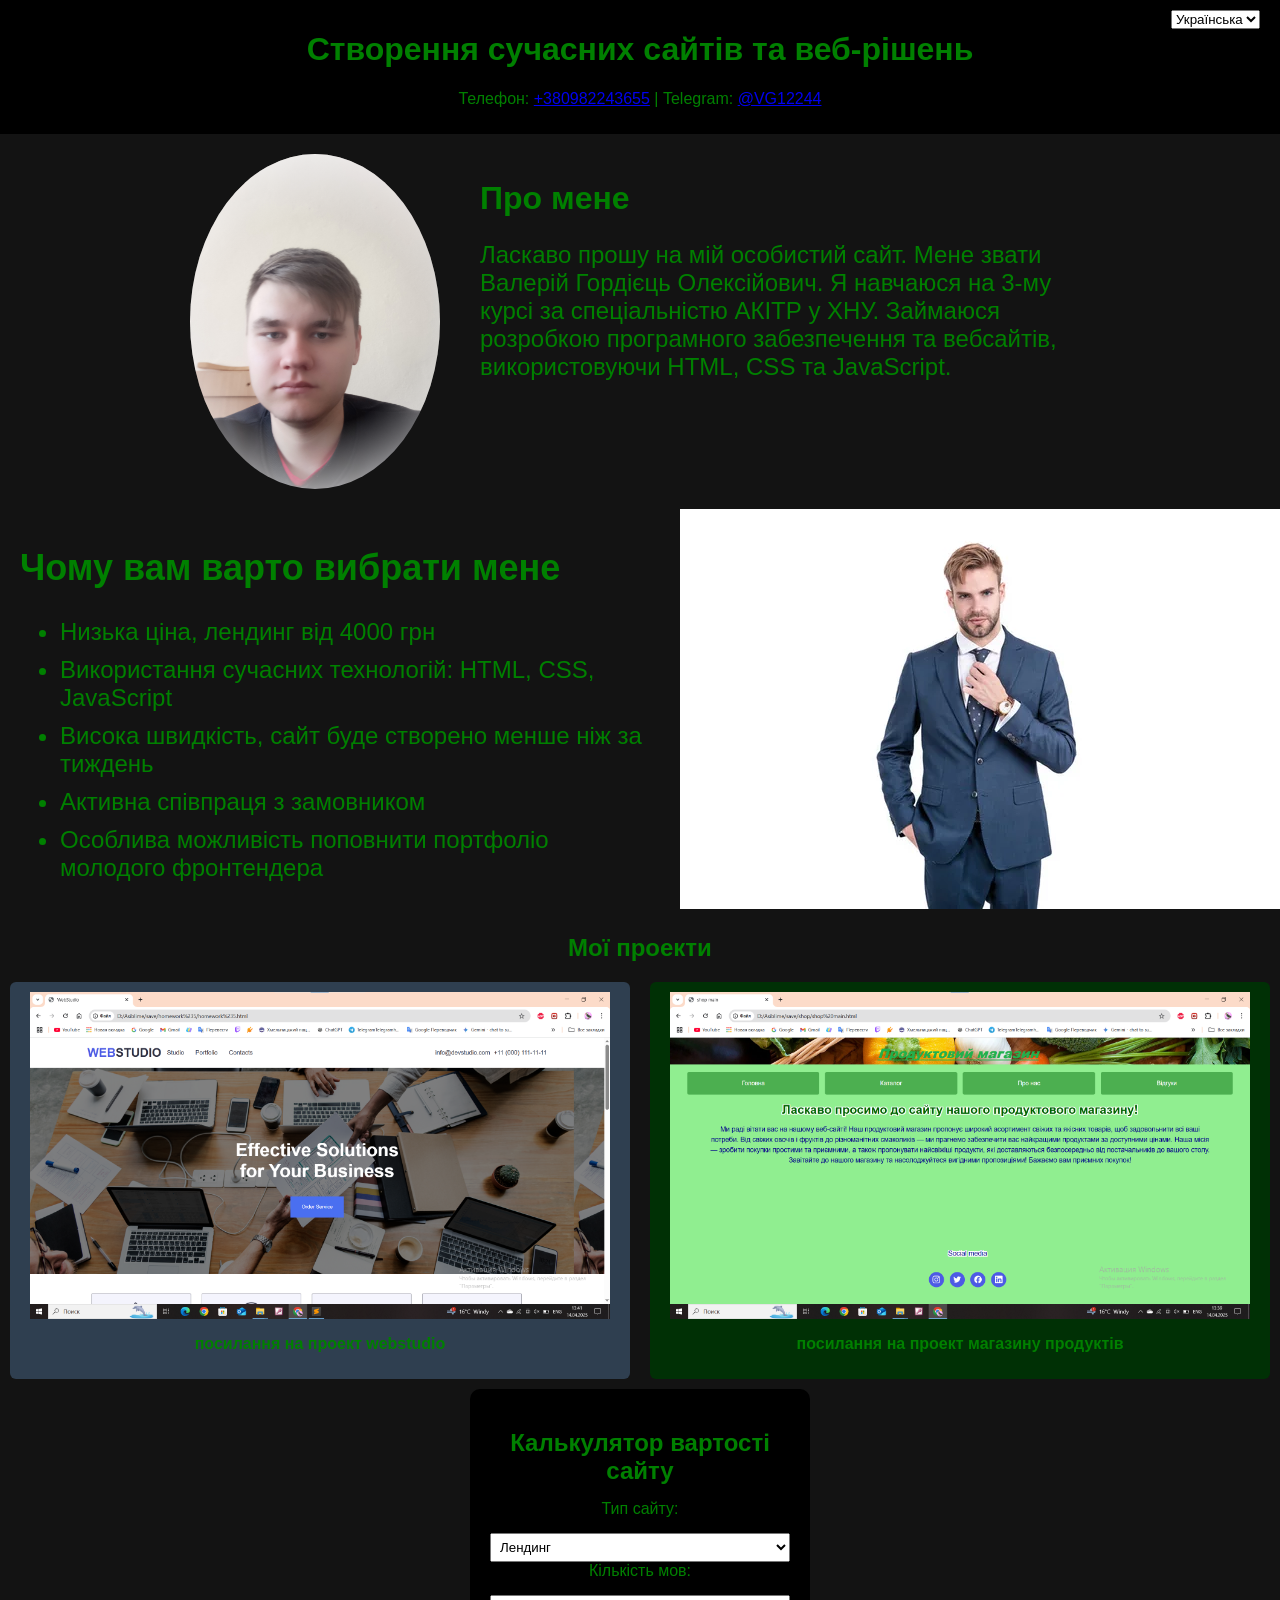
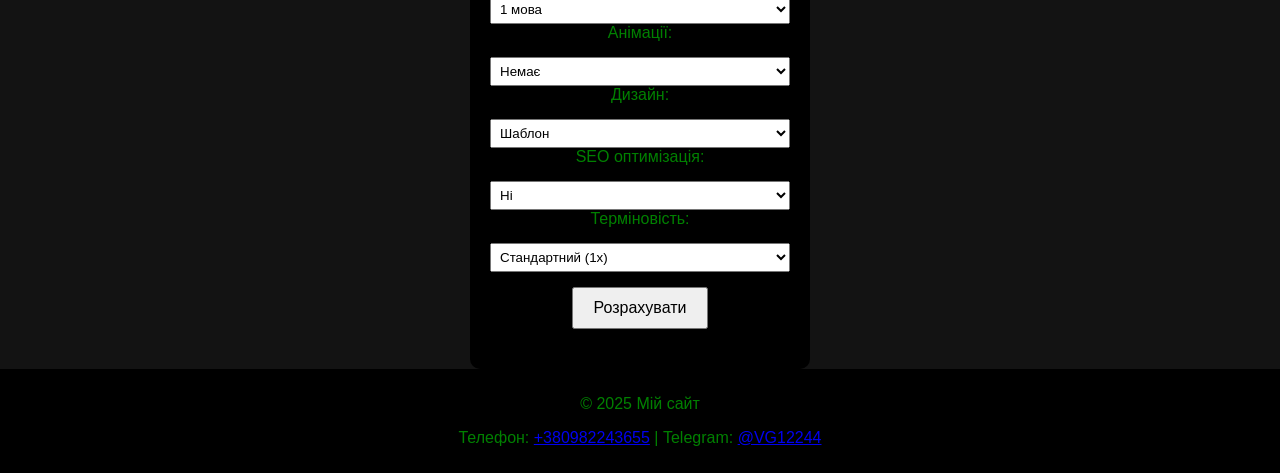
<file: index.html>
<!DOCTYPE html>
<html lang="uk">
  <head>
    <meta charset="UTF-8" />
    <meta name="viewport" content="width=device-width, initial-scale=1.0" />

    <title>Валерій Гордієць — Розробка сучасних сайтів та лендингів</title>

    <meta
      name="description"
      content="Розробка сучасних сайтів, лендингів, індивідуальний дизайн, швидка реалізація. Контакт: +380982243655"
    />
    <meta
      name="keywords"
      content="розробка сайтів, лендинг, веб-дизайн, Валерій Гордієць"
    />
    <meta name="author" content="Валерій Гордієць" />

    <link
      rel="stylesheet"
      href="https://fonts.googleapis.com/css2?family=Roboto&display=swap"
    />
    <link rel="stylesheet" href="my_site_css.css" />

    <link rel="icon" href="favicon.ico" type="image/x-icon" />

    <!-- Open Graph для соцмереж -->
    <meta
      property="og:title"
      content="Валерій Гордієць — Розробка сучасних сайтів та лендингів"
    />
    <meta
      property="og:description"
      content="Розробка сучасних сайтів, лендингів, індивідуальний дизайн, швидка реалізація."
    />
    <meta property="og:type" content="website" />
    <meta property="og:url" content="https://твій-сайт.com" />
    <meta
      property="og:image"
      content="https://твій-сайт.com/preview-image.jpg"
    />
  </head>

  <body>
    <header>
      <div
        class="lang-select"
        style="position: absolute; top: 10px; right: 20px"
      >
        <label for="language-select"></label>
        <select id="language-select" onchange="changeLanguage()">
          <option value="uk">Українська</option>
          <option value="ru">Русский</option>
          <option value="en">English</option>
        </select>
      </div>
      <h1 data-i18n="header-title">Створення сучасних сайтів та веб-рішень</h1>
      <p>
        <span data-i18n="contact-phone">Телефон:</span>
        <a href="tel:+380982243655">+380982243655</a> |
        <span data-i18n="contact-telegram">Telegram:</span>
        <a href="https://t.me/VG12244" target="_blank" rel="noopener noreferrer"
          >@VG12244</a
        >
      </p>
    </header>

    <main class="profile">
      <div class="photo">
        <img src="./my_site_img/my_photo.png" alt="Моє фото" />
      </div>
      <div class="bio">
        <h2 data-i18n="about-me-title">Про мене</h2>
        <p data-i18n="about-me-text">
          Ласкаво прошу на мій особистий сайт. Мене звати Валерій Гордієць
          Олексійович. Я навчаюся на 3-му курсі за спеціальністю АКІТР у ХНУ.
          Займаюся розробкою програмного забезпечення та вебсайтів,
          використовуючи HTML, CSS та JavaScript.
        </p>
      </div>
    </main>

    <div class="about-me-section">
      <div class="text-content">
        <h2 data-i18n="why-choose-me">Чому вам варто вибрати мене</h2>
        <ul>
          <li data-i18n="advantage-1">Низька ціна, лендинг від 4000 грн</li>
          <li data-i18n="advantage-2">
            Використання сучасних технологій: HTML, CSS, JavaScript
          </li>
          <li data-i18n="advantage-3">
            Висока швидкість, сайт буде створено менше ніж за тиждень
          </li>
          <li data-i18n="advantage-4">Активна співпраця з замовником</li>
          <li data-i18n="advantage-5">
            Особлива можливість поповнити портфоліо молодого фронтендера
          </li>
        </ul>
      </div>
      <div class="photo2">
        <img src="./my_site_img/photo2.jpg" alt="Фото 2" />
      </div>
    </div>

    <h2 class="projects-title" data-i18n="projects-title">Мої проекти</h2>
    <div class="projects">
      <a class="button-link" href="https://www.youtube.com/watch?v=dQw4w9WgXcQ">
        <img src="./my_site_img/example1.png" class="resize" />
        <p data-i18n="project-1">посилання на проект webstudio</p>
      </a>
      <a
        class="button-link1"
        href="https://www.youtube.com/watch?v=dQw4w9WgXcQ"
      >
        <img src="./my_site_img/example2.png" class="resize" />
        <p data-i18n="project-2">посилання на проект магазину продуктів</p>
      </a>
    </div>

    <div class="price-calculator">
      <h2>Калькулятор вартості сайту</h2>
      <label for="siteType">Тип сайту:</label>
      <select id="siteType">
        <option value="4000">Лендинг</option>
        <option value="6500">Сайт-візитка</option>
      </select>

      <label for="languages">Кількість мов:</label>
      <select id="languages">
        <option value="0">1 мова</option>
        <option value="1000">2 мови</option>
        <option value="2000">3 мови</option>
      </select>

      <label for="animations">Анімації:</label>
      <select id="animations">
        <option value="0">Немає</option>
        <option value="500">Прості</option>
        <option value="1300">Складні</option>
      </select>

      <label for="design">Дизайн:</label>
      <select id="design">
        <option value="0">Шаблон</option>
        <option value="2000">Індивідуальний</option>
      </select>

      <label for="seo">SEO оптимізація:</label>
      <select id="seo">
        <option value="0">Ні</option>
        <option value="1200">Так</option>
      </select>

      <label for="urgency">Терміновість:</label>
      <select id="urgency">
        <option value="1">Стандартний (1х)</option>
        <option value="1.2">Швидкий (1.2х)</option>
        <option value="1.5">Терміновий (1.5х)</option>
        <option value="2">Надзвичайний (2х)</option>
      </select>
      <button id="calculate-button">Розрахувати</button>
      <div id="result" class="result"></div>
    </div>

    <script src="calculator.js"></script>
    <script src="lang.js"></script>

    <footer>
      <p>&copy; 2025 <span data-i18n="footer-site">Мій сайт</span></p>
      <p>
        <span data-i18n="contact-phone">Телефон:</span>
        <a href="tel:+380982243655">+380982243655</a> |
        <span data-i18n="contact-telegram">Telegram:</span>
        <a href="https://t.me/VG12244" target="_blank" rel="noopener noreferrer"
          >@VG12244</a
        >
      </p>
    </footer>
  </body>
</html>
</file>
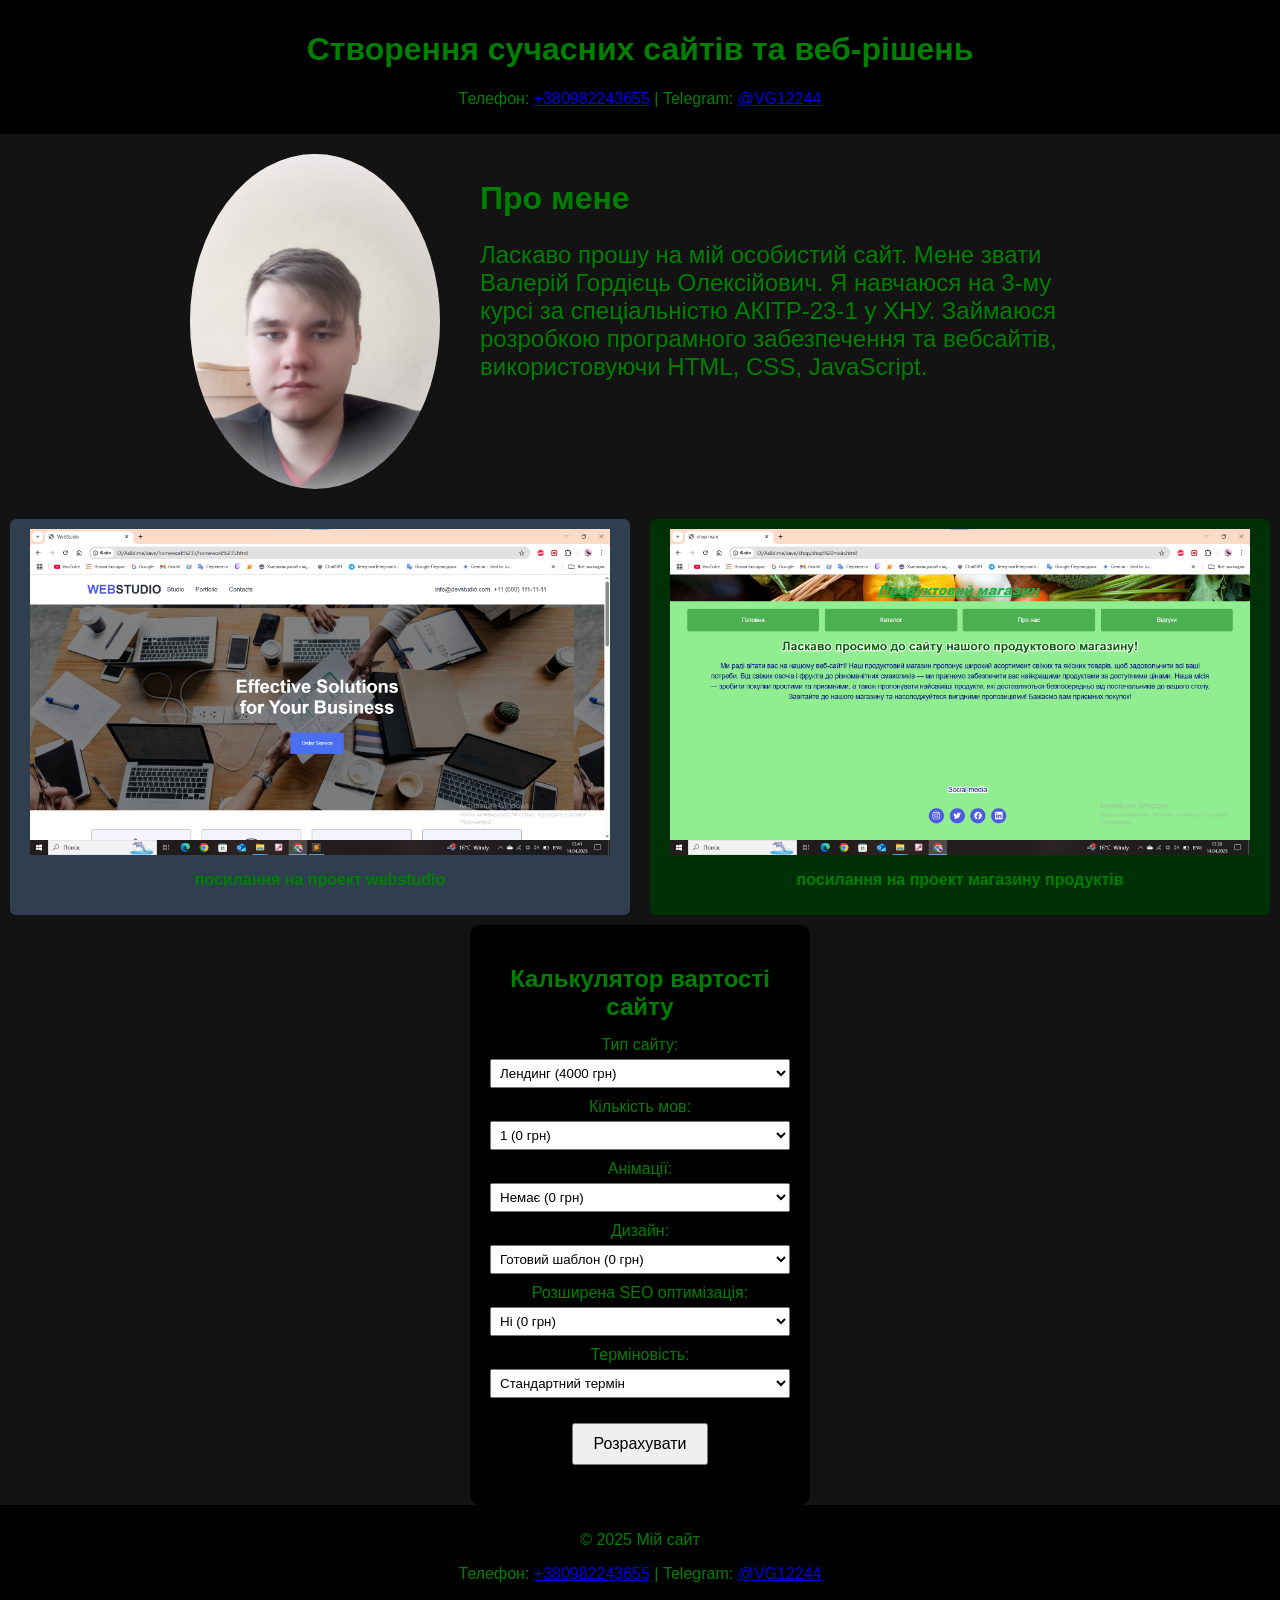
<file: my_site.html>
<!DOCTYPE html>
<html lang="uk">
  <head>
    <meta charset="UTF-8" />
    <meta name="viewport" content="width=device-width, initial-scale=1.0" />
    <title>Мій сайт</title>
    <link
      rel="stylesheet"
      href="https://fonts.googleapis.com/css2?family=Roboto&display=swap"
    />
    <link rel="stylesheet" href="my_site_css.css" />
  </head>
  <body>
    <header>
      <h1>Створення сучасних сайтів та веб-рішень</h1>
      <p>
        Телефон: <a href="tel:+380982243655">+380982243655</a> | Telegram:
        <a href="https://t.me/VG12244" target="_blank" rel="noopener noreferrer"
          >@VG12244</a
        >
      </p>
    </header>

    <main class="profile">
      <div class="photo">
        <img src="./my_site_img/my_photo.png" alt="Моє фото" />
      </div>
      <div class="bio">
        <h2>Про мене</h2>
        <p>
          Ласкаво прошу на мій особистий сайт. Мене звати Валерій Гордієць
          Олексійович. Я навчаюся на 3-му курсі за спеціальністю АКІТР-23-1 у
          ХНУ. Займаюся розробкою програмного забезпечення та вебсайтів,
          використовуючи HTML, CSS, JavaScript.
        </p>
      </div>
    </main>
    <div class="projects">
      <a
        class="button-link"
        href="file:///D:/Asiblime/save/homework%236/homework%236.html"
      >
        <img src="./my_site_img/example1.png" class="resize" />
        <p>посилання на проект webstudio</p>
      </a>
      <a
        class="button-link1"
        href="file:///D:/Asiblime/save/shop/shop%20main.html"
      >
        <img src="./my_site_img/example2.png" class="resize" />
        <p>посилання на проект магазину продуктів</p>
      </a>
    </div>

    <div class="price-calculator">
      <h2>Калькулятор вартості сайту</h2>

      <label
        >Тип сайту:
        <select id="siteType">
          <option value="4000">Лендинг (4000 грн)</option>
          <option value="7000">Візитка (7000 грн)</option>
        </select>
      </label>

      <label
        >Кількість мов:
        <select id="languages">
          <option value="0">1 (0 грн)</option>
          <option value="800">2 (800 грн)</option>
          <option value="1500">3 (1500 грн)</option>
        </select>
      </label>

      <label
        >Анімації:
        <select id="animations">
          <option value="0">Немає (0 грн)</option>
          <option value="800">Базові (800 грн)</option>
          <option value="2000">Складні (2000 грн)</option>
        </select>
      </label>

      <label
        >Дизайн:
        <select id="design">
          <option value="0">Готовий шаблон (0 грн)</option>
          <option value="1000">Індивідуальний (1000 грн)</option>
        </select>
      </label>

      <label
        >Розширена SEO оптимізація:
        <select id="seo">
          <option value="0">Ні (0 грн)</option>
          <option value="900">Так (900 грн)</option>
        </select>
      </label>

      <label
        >Терміновість:
        <select id="urgency">
          <option value="1">Стандартний термін</option>
          <option value="1.3">Терміново (націнка 30%)</option>
        </select>
      </label>

      <button onclick="calculatePrice()">Розрахувати</button>
      <div class="result" id="result"></div>
    </div>

    <script>
      function calculatePrice() {
        let siteType = parseInt(document.getElementById("siteType").value);
        let languages = parseInt(document.getElementById("languages").value);
        let animations = parseInt(document.getElementById("animations").value);
        let design = parseInt(document.getElementById("design").value);
        let seo = parseInt(document.getElementById("seo").value);
        let urgency = parseFloat(document.getElementById("urgency").value);

        let total = siteType + languages + animations + design + seo;
        total = total * urgency;

        document.getElementById(
          "result"
        ).innerText = `Орієнтовна вартість: ${total} грн`;
      }
    </script>

    <footer>
      <p>&copy; 2025 Мій сайт</p>
      <p>
        Телефон: <a href="tel:+380982243655">+380982243655</a> | Telegram:
        <a href="https://t.me/VG12244" target="_blank" rel="noopener noreferrer"
          >@VG12244</a
        >
      </p>
    </footer>
  </body>
</html>
</file>
<file: my_site_css.css>
body {
  font-family: Arial, sans-serif;
  background-color: #131313;
  color: green;
  margin: 0;
  padding: 0;
}

header,
footer {
  background-color: #000;
  padding: 10px;
  text-align: center;
  color: green;
}

main.profile {
  display: flex;
  flex-wrap: wrap;
  padding: 20px;
  color: green;
}

.photo {
  flex: 1 1 250px;
  max-width: 300px;
  margin-right: 20px;
  position: relative;
  overflow: hidden; /* Приховуємо все, що виходить за межі */
  border-radius: 50%;
}

.photo img {
  width: 100%;
  height: auto;
  border-radius: 100%;
  display: block;
}
.about-me-section {
  margin-left: 20px;
  font-size: 24px;
  margin-bottom: 10px;
  color: green;
}
ul li {
  margin-bottom: 10px; /* Додає 10px відстані знизу кожного елемента списку */
}
.about-me-section {
  display: flex; /* Вмикає Flexbox для контейнера */
  align-items: center; /* Вирівнює елементи (текст і зображення) по центру по вертикалі */
  justify-content: space-between; /* Розподіляє простір між елементами. Можна також використати 'flex-start' якщо зображення має бути близько до тексту. */
  gap: 20px; /* Додає відстань між елементами */
}

/* Налаштування для текстового контенту */
.text-content {
  flex: 1; /* Дозволяє блоку з текстом займати весь доступний простір */
}

/* Налаштування для фото */
.photo2 {
  flex-shrink: 0; /* Забороняє зменшення розміру зображення */
}

.photo::after {
  content: "";
  position: absolute;
  top: 0;
  left: 0;
  right: 0;
  bottom: 0;
  background: radial-gradient(
    circle,
    rgba(255, 255, 255, 0) 50%,
    rgba(255, 255, 255, 1) 100%
  ); /* Градієнт по колу */
  pointer-events: none; /* Не заважає взаємодії з іншими елементами */
}

.bio {
  flex: 2 1 500px;
}
.bio h2 {
  font-size: 2rem;
  margin-bottom: 10px;
  color: green;
}

.projects-title {
  font-size: 24px;
  margin-bottom: 20px;
  color: green;
  text-align: center;
}

@media (max-width: 768px) {
  main.profile {
    flex-direction: column;
    align-items: center;
  }

  .photo {
    margin-right: 0;
    margin-bottom: 20px;
  }

  .bio {
    text-align: center;
  }
}

.profile {
  display: flex;
  align-items: flex-start;
  padding: 20px;
  gap: 20px;
  max-width: 900px; /* Задаємо максимальну ширину, наприклад 800px */
  margin: 0 auto; /* Центруємо блок по горизонталі */
}

.photo {
  max-width: 250px;
  flex-shrink: 0;
}

.photo img {
  width: 100%;
  height: auto;
  border-radius: 10px;
}

.bio {
  flex: 1;
}
.bio h1 {
  font-size: 2rem;
  margin-bottom: 10px;
  color: green;
}

.bio p {
  margin-bottom: 10px;
  font-size: 1.5rem;
}

.button-link {
  display: inline-block;
  padding: 10px 20px;
  background-color: #2f3f50; /* синій */
  color: white;
  text-decoration: none;
  border-radius: 6px;
  font-weight: bold;
  transition: background-color 0.3s ease;
}

.button-link:hover {
  background-color: #0056b3; /* темніший при наведенні */
}

.resize {
  width: 100%; /* Зменшення до 50% від оригінального розміру */
  height: auto; /* Автоматичне збереження пропорцій */
}

.button-link1 {
  display: inline-block;
  padding: 10px 20px;
  background-color: rgb(0, 48, 5); /* синій */
  color: white;
  text-decoration: none;
  border-radius: 6px;
  font-weight: bold;
  transition: background-color 0.3s ease;
}

.button-link1:hover {
  background-color: #3d5d4b; /* темніший при наведенні */
}

.projects {
  display: flex;
  gap: 20px; /* відступ між посиланнями */
  margin: 10px;
}

.button-link,
.button-link1 {
  display: flex;
  flex-direction: column; /* зображення над текстом */
  align-items: center;
  text-decoration: none;
  color: inherit;
}

.price-calculator {
  background: black;
  padding: 20px;
  border-radius: 10px;
  max-width: 300px;
  text-align: center;
  margin: 0 auto;
}
.price-calculator h2 {
  color: green;
  margin-bottom: 15px;
}
.price-calculator label {
  display: block;
  margin-bottom: 10px;
}
.price-calculator input,
.price-calculator select {
  width: 100%;
  padding: 5px;
  margin-top: 5px;
}
.price-calculator button {
  margin-top: 15px;
  padding: 10px 20px;
  font-size: 16px;
  cursor: pointer;
}
.price-calculator .result {
  margin-top: 20px;
  font-weight: bold;
  font-size: 18px;
}
</file>
